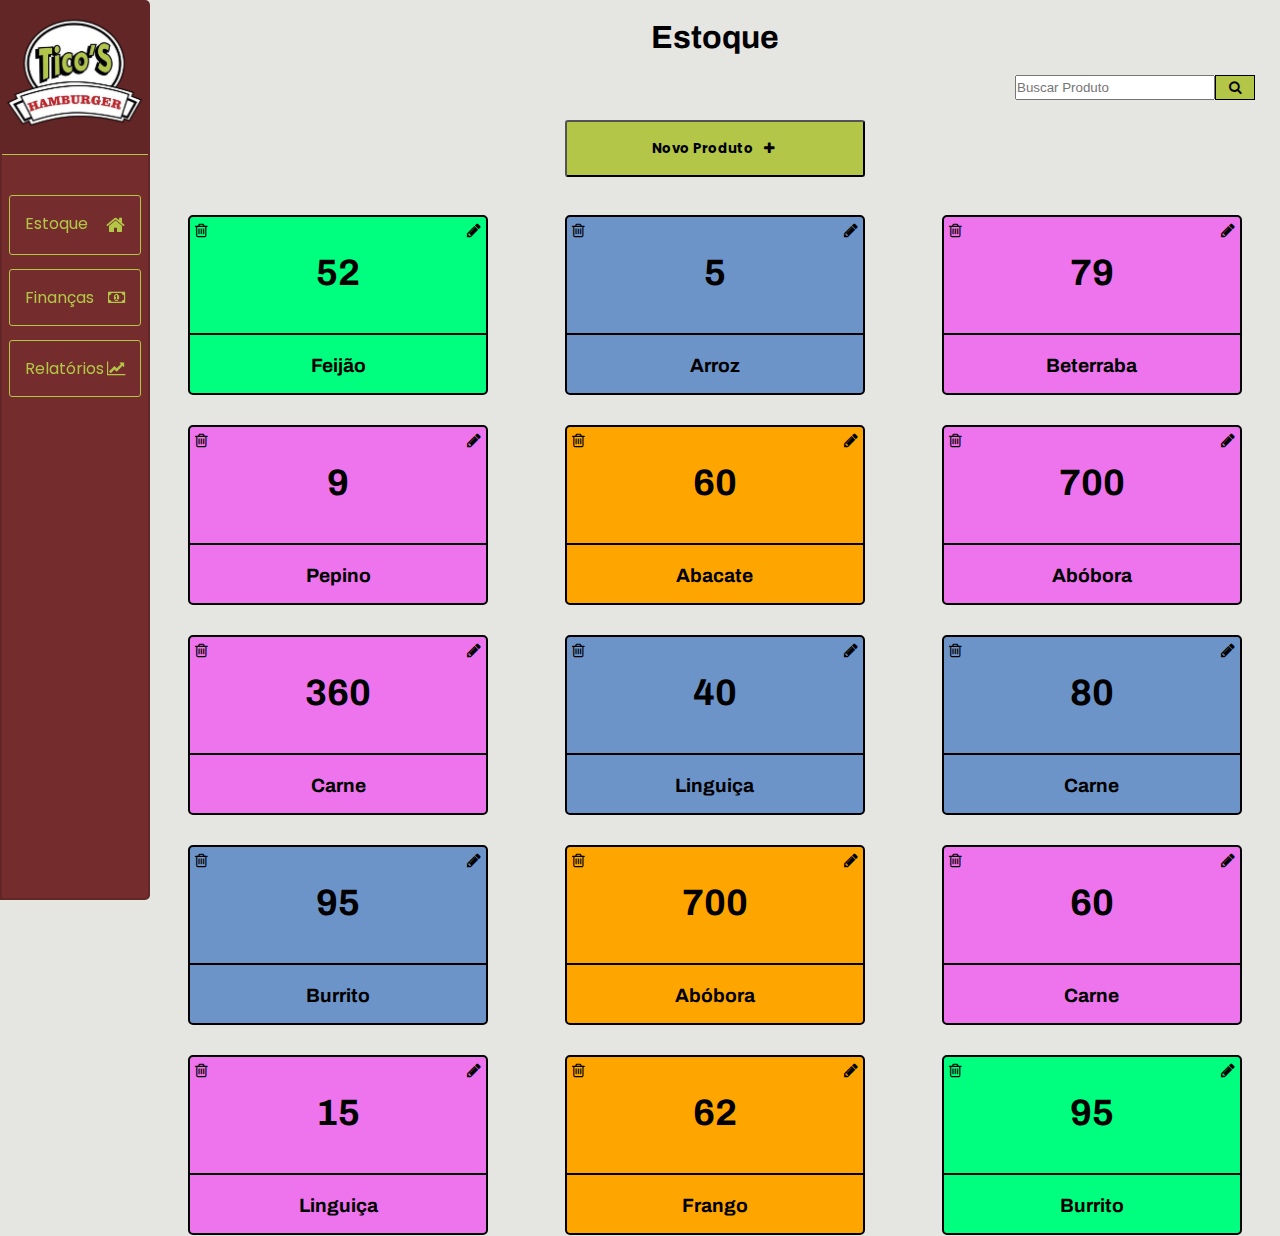
<file: index.html>
<!DOCTYPE html>
<html lang="pt-br">
<head>
    <meta charset="UTF-8">
    <meta name="viewport" content="width=device-width, initial-scale=1.0">
    <link rel="icon" href="_imagens/ticos.png">
    <link href="https://fonts.googleapis.com/css2?family=Archivo&family=Poppins:wght@300&display=swap" rel="stylesheet">
    <link href="https://stackpath.bootstrapcdn.com/font-awesome/4.7.0/css/font-awesome.min.css" rel="stylesheet"
    integrity="sha384-wvfXpqpZZVQGK6TAh5PVlGOfQNHSoD2xbE+QkPxCAFlNEevoEH3Sl0sibVcOQVnN" crossorigin="anonymous">
    <link rel="stylesheet" href="_css/index.css">
    <title>Home</title>
</head>
<body>
    <div>
        <header>
            <img src="_imagens/ticos.png" alt="Logo">
                <ul>
                    <a href="index.html"><li><i class="fa fa-home"></i></li></a>
                    <a><li><i class="fa fa-money"></i></li></a>
                    <a href="reports.html"><li><i class="fa fa-line-chart"></i></li></a>
                </ul>
        </header>
        <main>
            <h1 class="dashboard">Estoque</h1>
            <label><input type="search" placeholder="Buscar Produto"><button><i class="fa fa-search"></i></button></label>
            <span class="button">
                <a href="formProducts.html" target="_self">
                    <button><i class="fa fa-plus"></i></button>
                </a>
            </span>
            <div class="items">
                <div class="item">
                    <i class="fa fa-trash-o"><i class="fa fa-pencil" ></i></i>
                    <h1 class="qtd">52</h1>
                    <span><h3>Feijão</i></h3></span>
                </div>

                <div class="item">
                    <i class="fa fa-trash-o"><i class="fa fa-pencil"></i></i>
                    <h1 class="qtd">5</h1>
                    <span><h3>Arroz</h3></span>
                </div>

                <div class="item">
                    <i class="fa fa-trash-o"><i class="fa fa-pencil" ></i></i>
                    <h1 class="qtd">79</h1>
                    <span><h3>Beterraba</h3></span>
                </div>

                <div class="item">
                    <i class="fa fa-trash-o"><i class="fa fa-pencil" ></i></i>
                    <h1 class="qtd">9</h1>
                    <span><h3>Pepino</h3></span>
                </div>

                <div class="item">
                    <i class="fa fa-trash-o"><i class="fa fa-pencil" ></i></i>
                    <h1 class="qtd">60</h1>
                    <span><h3>Abacate</h3></span>
                </div>

                <div class="item">
                    <i class="fa fa-trash-o"><i class="fa fa-pencil" ></i></i>
                    <h1 class="qtd">700</h1>
                    <span><h3>Abóbora</h3></span>
                </div>

                <div class="item">
                    <i class="fa fa-trash-o"><i class="fa fa-pencil" ></i></i>
                    <h1 class="qtd">360</h1>
                    <span><h3>Carne</h3></span>
                </div>
                
                <div class="item">
                    <i class="fa fa-trash-o"><i class="fa fa-pencil" ></i></i>
                    <h1 class="qtd">40</h1>
                    <span><h3>Linguiça</h3></span>
                </div>

                <div class="item">
                    <i class="fa fa-trash-o"><i class="fa fa-pencil" ></i></i>
                    <h1 class="qtd">80</h1>
                    <span><h3>Carne</i></h3></span>
                </div>

                <div class="item">
                    <i class="fa fa-trash-o"><i class="fa fa-pencil" ></i></i>
                    <h1  class="qtd">95</h1>
                    <span><h3>Burrito</h3></span>
                </div>

                <div class="item">
                    <i class="fa fa-trash-o"><i class="fa fa-pencil" ></i></i>
                    <h1 class="qtd">700</h1>
                    <span><h3>Abóbora</h3></span>
                </div>

                <div class="item">
                    <i class="fa fa-trash-o"><i class="fa fa-pencil" ></i></i>
                    <h1 class="qtd">60</h1>
                    <span><h3>Carne</h3></span>
                </div>
                
                <div class="item">
                    <i class="fa fa-trash-o"><i class="fa fa-pencil" ></i></i>
                    <h1 class="qtd">15</h1>
                    <span><h3>Linguiça</h3></span>
                </div>

                <div class="item">
                    <i class="fa fa-trash-o"><i class="fa fa-pencil" ></i></i>
                    <h1 class="qtd">62</h1>
                    <span><h3>Frango</h3></span>
                </div>

                <div class="item">
                    <i class="fa fa-trash-o"><i class="fa fa-pencil"></i></i>
                    <h1 class="qtd">95</h1>
                    <span><h3>Burrito</i></h3></span>
                </div>
            </div>
        </main>
    </div>
    <script src="script/functions.js">
    </script>
</body>
</html>
</file>
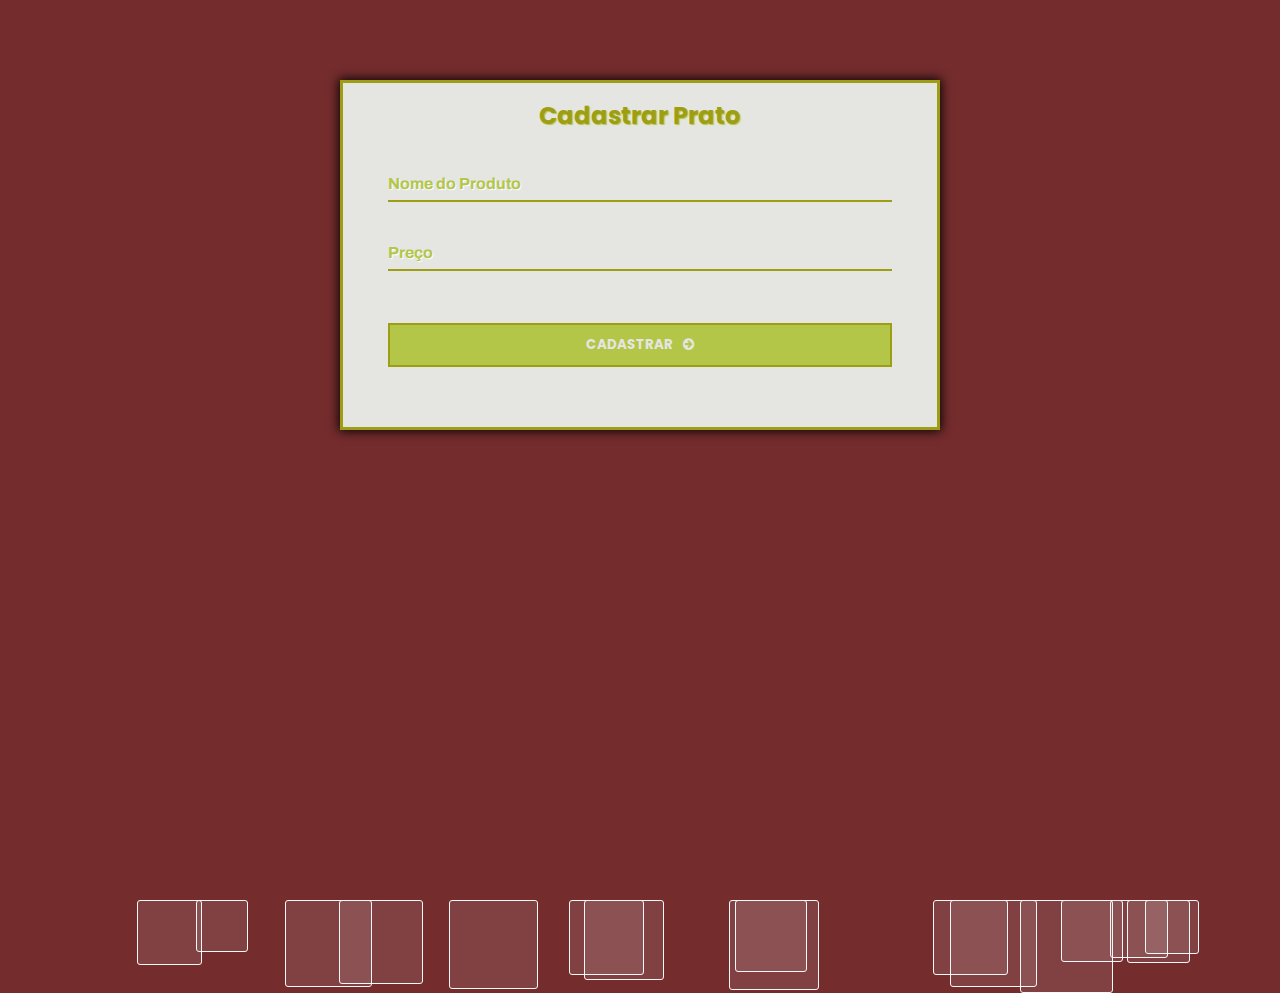
<file: formPlates.html>
<!DOCTYPE html>
<html lang="pt-br">
<head>
    <meta charset="UTF-8">
    <meta name="viewport" content="width=device-width, initial-scale=1.0">
    <link rel="icon" href="_imagens/ticos.png">
    <link href="https://fonts.googleapis.com/css2?family=Archivo&family=Poppins:wght@300&display=swap" rel="stylesheet">
    <link href="https://stackpath.bootstrapcdn.com/font-awesome/4.7.0/css/font-awesome.min.css" rel="stylesheet"
    integrity="sha384-wvfXpqpZZVQGK6TAh5PVlGOfQNHSoD2xbE+QkPxCAFlNEevoEH3Sl0sibVcOQVnN" crossorigin="anonymous">
    <link rel="stylesheet" href="_css/cadastroPratos.css">
    <title>Cadastrar Produto</title>
</head>
<body>
    <section>
        <form method="POST">
                <h2>Cadastrar Prato</h2>
            <div>
                <input type="text" required></input>
                <label>Nome do Produto</label>
            </div>

            <div>
                <input type="text" required/>
                <label>Preço</label>
            </div>
            <span><button type="submit">CADASTRAR <i class="fa fa-arrow-circle-right"></i></button></span>
        </form>
    </section>
    <ul class="animation"></ul>
    <script src="script/animationBackground.js"></script>
</body>
</html>
</file>
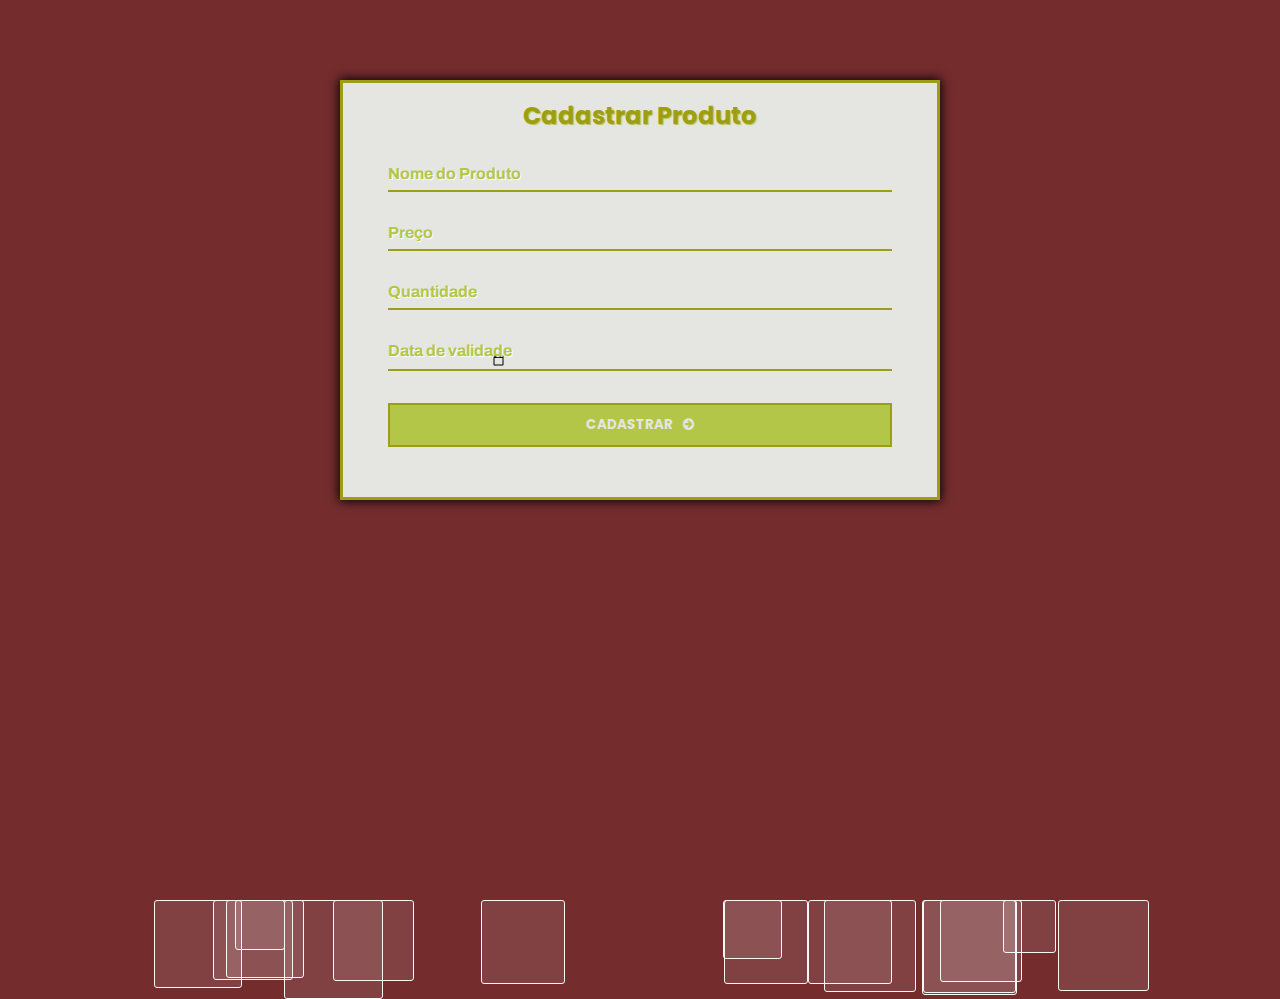
<file: formProducts.html>
<!DOCTYPE html>
<html lang="pt-br">
<head>
    <meta charset="UTF-8">
    <meta name="viewport" content="width=device-width, initial-scale=1.0">
    <link rel="icon" href="_imagens/ticos.png">
    <link href="https://fonts.googleapis.com/css2?family=Archivo&family=Poppins:wght@300&display=swap" rel="stylesheet">
    <link href="https://stackpath.bootstrapcdn.com/font-awesome/4.7.0/css/font-awesome.min.css" rel="stylesheet"
    integrity="sha384-wvfXpqpZZVQGK6TAh5PVlGOfQNHSoD2xbE+QkPxCAFlNEevoEH3Sl0sibVcOQVnN" crossorigin="anonymous">
    <link rel="stylesheet" href="_css/cadastroProdutos.css">
    <title>Cadastrar Produto</title>
</head>
<body>
    <section>
        <form method="POST">
                <h2>Cadastrar Produto</h2>
            <div>
                <input type="text" required></input>
                <label>Nome do Produto</label>
            </div>
            
            <div>
                <input type="text" required/>
                <label>Preço</label>
            </div>

            <div>
                <input type="number" required/>
                <label>Quantidade</label>
            </div>
            
            <div>
                <input type="date" required>
                <label>Data de validade</label>
            </div>
            <span><button type="submit">CADASTRAR <i class="fa fa-arrow-circle-right"></i></button></span>
        </form>
    </section>
    <ul class="animation"></ul>
    <script src="script/animationBackground.js"></script>
</body>
</html>
</file>
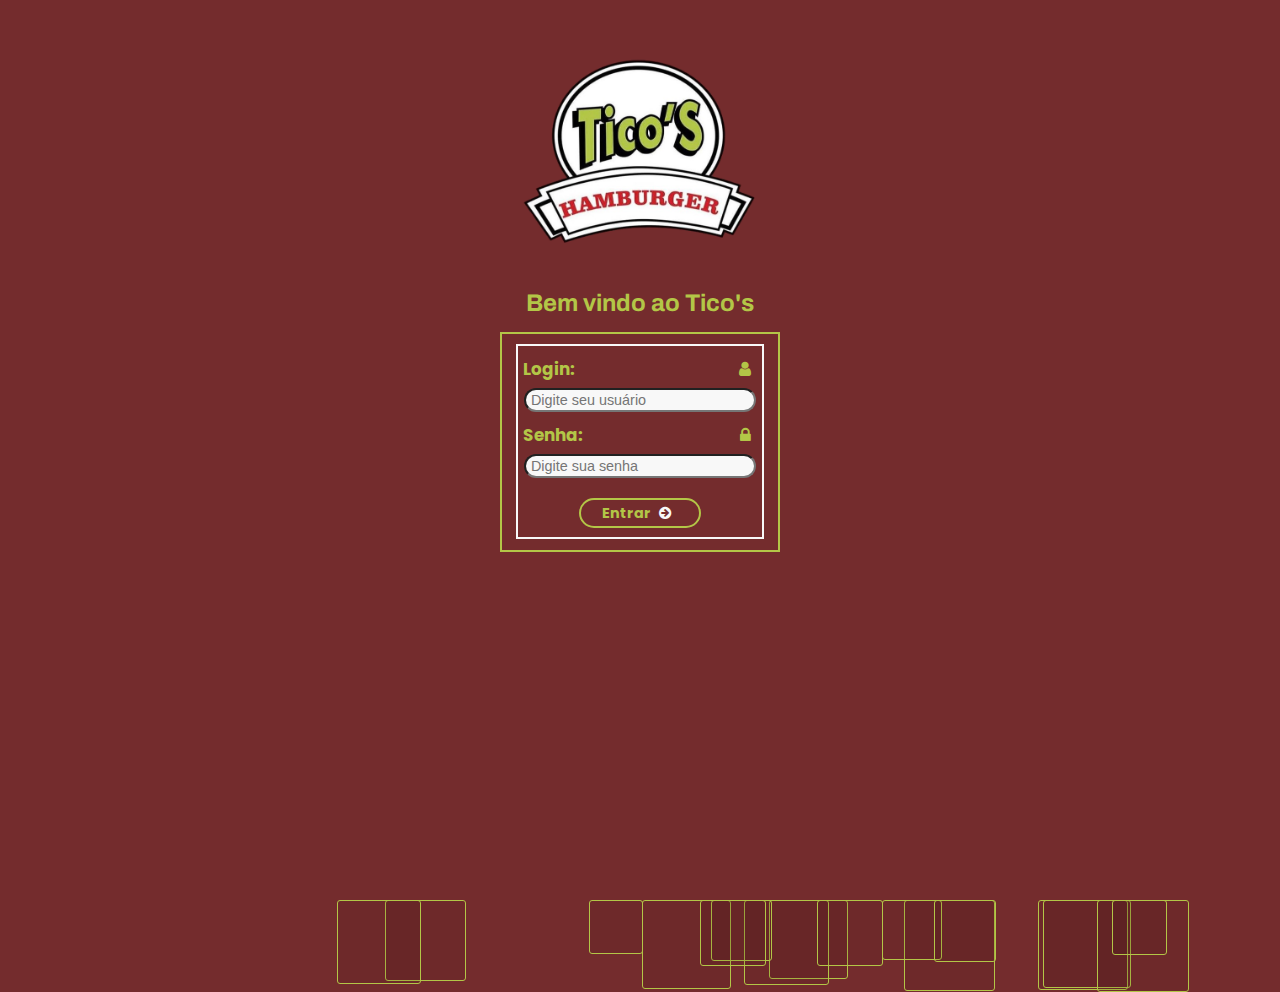
<file: login.html>
<!DOCTYPE html>
<html lang="pt-br">
<head>
    <meta charset="UTF-8">
    <meta name="viewport" content="width=device-width, initial-scale=1.0">
    <title>Login - Tico's</title>
    <link rel="icon" href="_imagens/ticos.png">
    <link rel="stylesheet" href="_css/login.css">
    <link href="https://fonts.googleapis.com/css2?family=Archivo&family=Poppins:wght@300&display=swap" rel="stylesheet">
    <link href="https://stackpath.bootstrapcdn.com/font-awesome/4.7.0/css/font-awesome.min.css" rel="stylesheet"
    integrity="sha384-wvfXpqpZZVQGK6TAh5PVlGOfQNHSoD2xbE+QkPxCAFlNEevoEH3Sl0sibVcOQVnN" crossorigin="anonymous">
</head>
<body>
    <header>
        <img class="logo" src="_imagens/ticos.png" alt="Logo">
        <h1 class="title">Bem vindo ao Tico's</h1>
    </header>
    <form method="POST" class="form">
            <fieldset class="login">
                <strong>Login:<i class="fa fa-user"></i></strong> 
                    <input type="text" placeholder="Digite seu usuário" required>
                <strong>Senha:<i class="fa fa-lock"></i></strong>
                    <input type="password" maxlength="10" placeholder="Digite sua senha" required>
                <span><button>Entrar <i class="fa fa-arrow-circle-right"></i></button></span>
            </fieldset>
    </form>
    <ul class="animation"></ul>
    <script src="script/animationBackground.js"></script>
</body>
</html>
</file>
<file: _css/index.css>
/*RESET*/

*{
    margin: 0;
    padding: 0;
    outline: none;
    box-sizing: border-box;
}

a{
    text-decoration:none;
}

/*Colors*/

:root{
    --red-logo: #742c2d;
    --red-logo-dark: #5522238a;
    --green-logo: #b3c647;
    --green-button-dark: #a3b637;
    --button-color: rgba(202, 202, 142, 0.1);
    --light-color: #e5e5e2;
}

/*Body*/

html,body{
    font-family: 'Archivo', sans-serif;
    height: 100%;
    background: var(--light-color);
    font-size: 1em;
}

div{
    display: flex;
    flex-direction: row;
    height: 100%;
}

/*HEADER*/

header{
    width: 15%;
    height: 100%;
    max-width: 150px;
    position:fixed;
    background: var(--red-logo);
    border: 2px solid var(--red-logo-dark);
    border-top-right-radius: 5px;
    border-bottom-right-radius: 5px;
}

header img{
    width: 100%;
    padding-bottom:10px;
    margin-bottom: 30px;
    background: var(--red-logo-dark);
    border-bottom: 1px solid var(--green-logo);
}

ul{
    display: flex;
    flex-direction: column;
    list-style: none;
}

ul a{
    font-family: 'Poppins', sans-serif;
    display: flex;
    justify-content: center;
    width: 91%;
    margin: 7px 4.5%;
    padding: 15px;
    border: 1px solid var(--green-logo);
    border-radius: 3px;
    color: var(--green-logo);
}

ul a:hover{
    cursor: pointer;
    background: var(--green-logo);
    color: var(--light-color);
    border-color: var(--light-color);
}

ul a li i{
    display: flex;
}

ul a li .fa-home{
    font-size: 20px;
}



/*MAIN*/

main{
    width: 100%;
    display: flex;
    flex-direction: column;
    margin-left: 15%;
}

main .dashboard{
    margin: 20px auto;
    font-size: 2rem;
}

main .button{
    display: flex;
    justify-content: space-between;
    margin-top: 20px;
}

main label{
    display: flex;
    justify-content: flex-end;
    margin: 20px 25px 0 0;
}

main label input{
    width: 40%;
    height: 25px;
    max-width: 200px;
}

main label button{
    background-color: var(--green-logo);
    width: 8%;
    max-width: 40px;
    height: 25px;
    font-family: 'Poppins';
    border: 1px solid black;
}

main span a{
    width: 50%;
    max-width: 300px;
    margin: auto;
}

main span a button{
    width: 100%;
    background-color: var(--green-logo);
    padding:10px;
    font-family: 'Poppins';
    font-weight: bold;
    border-radius: 3px;
    transition:1ms;
    margin-top: 20px;
}

main span a button:hover,main label button:hover{
    background: var(--green-button-dark);
    cursor: pointer;
}

/* DIV ITEMS */

main .items{
    margin-top: 8px;
    flex-direction: column;
}

main .items .item{
    width: 50%;
    height: 180px;
    max-width: 300px;
    margin: 30px auto 0 auto;
    display: flex;
    flex-direction: column;
    text-align: center;
    background: springgreen; 
    border: 2px solid black;
    border-radius: 5px;
}

main .items .item h1{
    padding: 0 0 20px 0;
}

main .items .item .fa-trash-o{
    display: flex;
    justify-content: space-between;
    padding: 5px;
}

main .items .item i:hover{
    cursor: pointer;
}

main .items .item span h3{
    width: 100%;
    border-top: 2px solid black;
    font-size: 1.2rem;
    padding: 10px;
    display: flex;
    justify-content: center;
}

/* Media Queries */

@media screen and (min-width: 768px){
    
    main .items{
        flex-direction: row;
        flex-wrap: wrap;
    }

    main .items .item h1{
        padding: 0 0 40px 0px;
        margin-top: 10px;
        font-size: 2.3rem;
    }

    main .items .item span h3{
        font-size:0.9 rem;
        padding:20px
    }

    main a button::before{
        content: 'Novo Produto';
        margin-left: 5px;
    }

    main label{
        margin: 0 25px 0 0;
    }

    main span a button{
        margin-top: 0;
    }

    main span button i {
        padding:10px;
    }
}

@media screen and (min-width: 1024px){
    main{
        margin-left: 150px;
    }
}

@media screen and (min-width: 1200px){
    ul a{
        justify-content: space-between;
    }

    ul a li i{
        margin-top: 4px;
    }

    ul a:nth-child(1)::before{
        content: 'Estoque'; 
    }
    ul a:nth-child(2)::before{
        content: 'Finanças';
    }
    ul a:nth-child(3)::before{
        content: 'Relatórios';
    }
}
</file>
<file: _css/cadastroPratos.css>
/*RESET*/

*{
    margin: 0;
    padding: 0;
    outline: none;
    box-sizing: border-box;
}

/*Colors*/

:root{
    --red-logo: #742c2d;
    --green-logo: #b3c647;
    --green-input: rgb(158, 158, 20);
    --green-input-dark: rgba(158, 158, 20, .8);
    --button-color: rgba(150, 150, 29, 0.1);
    --light-color: #e5e5e2;
}

html{
    font-family: 'Poppins', sans-serif;
    overflow: hidden;
}

body{
    height: 100vh;
    background: var(--red-logo);
}

/*Section*/

section{
    display: flex;
    justify-content: center;
    align-items: center;
}

/*Form*/

form{
    background: #e5e5e2;
    border: 3px solid var(--green-input);
    width: 90%;
    height: 350px;
    max-width: 600px;
    margin-top: 80px;
    display: flex;
    flex-direction: column;
    font-family: 'Archivo', sans-serif;
    box-shadow: 0 0 10px 1px black;
}

form h2{
    font-family: 'Poppins', sans-serif;
    text-align: center;
    margin: 15px 0 32px 0;
    color: rgb(158, 158, 20);
    text-shadow: 1px 1px 1px var(--green-logo);
}

div{
    width: 100%;
    display: flex;
    justify-content: center;
    position: relative;
    margin-top:20px;
}

div input{
    -moz-appearance: none;
    -webkit-appearance: none;
    appearance: none;
    width: 85%;
    border: none;
    border-bottom: 2px solid var(--green-input);
    background-color: transparent;
    outline: none;
    display: flex;
    font-weight: bold;
    margin-bottom: 32px;
}

div input ~ label{
    position: absolute;
    top: -10px;
    left: 7.5%;
    transition: .4s;
    color: var(--green-logo);
    font-weight: bold;
    text-shadow: 1px 1px 1px #fff;
}

div input:focus ~ label,input:valid ~ label{
    transform: translateY(-14px);
    font-size: 0.8;
    letter-spacing: 0.1em;
}

span{
    margin-top: 20px;
    display: flex;
    justify-content: center;
    align-items: center;
}

button{
    display: flex;
    justify-content: center;
    background-color: var(--green-logo);
    padding:10px;
    border: 2px solid var(--green-input);
    width: 85%;
    display: flex;
    font-weight: bold;
    font-family: 'Poppins';
    color: var(--light-color);
    font-weight: bold;
}

button i {
    margin: 3px 0px 0 10px;
    color: var(--light-color);
}

button:hover{
    cursor: pointer;
    background: var(--green-input-dark);
}


/*Animation*/

@keyframes up{
    from{
        opacity: 0;
    }50%{
        opacity: 1;
    }to{
        opacity: 0;
        transform: translateY(-800px) rotate(960deg);
    }
}

/*Media queries*/

@media (min-width: 1024px){
    /*ANIMATION LI*/
    .animation li{
        width: 20px;
        height: 20px;
        background-color: rgba(245, 245, 245, 0.1);
        display: block;
        position: absolute;
        bottom: -40px;
        animation: up infinite;
        animation-direction: alternate;
        border: 1px solid #f8f8f8;
        border-radius: 3px;
    }
}

@media (min-height: 1000px){
    @keyframes up{
        from{
            opacity: 0;
        }50%{
            opacity: 1;
        }to{
            opacity: 0;
            transform: translateY(-1100px) rotate(960deg);
        }
    }
    
}
</file>
<file: _css/cadastroProdutos.css>
/*RESET*/

*{
    margin: 0;
    padding: 0;
    outline: none;
    box-sizing: border-box;
}

/*Colors*/

:root{
    --red-logo: #742c2d;
    --green-logo: #b3c647;
    --green-input: rgb(158, 158, 20);
    --green-input-dark: rgba(158, 158, 20, .8);
    --button-color: rgba(150, 150, 29, 0.1);
    --light-color: #e5e5e2;
}

html{
    font-family: 'Poppins', sans-serif;
    overflow: hidden;
}

body{
    height: 100vh;
    background: var(--red-logo);
}

/*Section*/

section{
    display: flex;
    justify-content: center;
    align-items: center;
}

/*Form*/

form{
    background: #e5e5e2;
    border: 3px solid var(--green-input);
    width: 90%;
    height: 420px;
    max-width: 600px;
    margin-top: 80px;
    display: flex;
    flex-direction: column;
    font-family: 'Archivo', sans-serif;
    box-shadow: 0 0 10px 1px black;
}

form h2{
    font-family: 'Poppins', sans-serif;
    text-align: center;
    margin: 15px 0 32px 0;
    color: rgb(158, 158, 20);
    text-shadow: 1px 1px 1px var(--green-logo);
}

div{
    width: 100%;
    display: flex;
    justify-content: center;
    position: relative;
    margin-top:10px;
}

div input{
    -moz-appearance: none;
    -webkit-appearance: none;
    appearance: none;
    width: 85%;
    border: none;
    border-bottom: 2px solid var(--green-input);
    background-color: transparent;
    outline: none;
    display: flex;
    font-weight: bold;
    margin-bottom: 32px;
}

div input ~ label{
    position: absolute;
    top: -10px;
    left: 7.5%;
    transition: .4s;
    color: var(--green-logo);
    font-weight: bold;
    text-shadow: 1px 1px 1px #fff;
}

div input:focus ~ label,input:valid ~ label{
    transform: translateY(-14px);
    font-size: 0.8;
    letter-spacing: 0.1em;
}

input:invalid{
    color: transparent;
}

span{
    display: flex;
    justify-content: center;
    align-items: center;
}

button{
    justify-content: center;
    background-color: var(--green-logo);
    padding:10px;
    border: 2px solid var(--green-input);
    width: 85%;
    display: flex;
    font-weight: bold;
    font-family: 'Poppins';
    color: var(--light-color);
    font-weight: bold;
}

button i {
    margin: 3px 0px 0 10px;
    color: var(--light-color);
}

button:hover{
    cursor: pointer;
    background: var(--green-input-dark);
}


/*Animation*/

@keyframes up{
    from{
        opacity: 0;
    }50%{
        opacity: 1;
    }to{
        opacity: 0;
        transform: translateY(-800px) rotate(960deg);
    }
}

/*Media queries*/

@media (min-width: 1024px){
    /*ANIMATION LI*/
    .animation li{
        width: 20px;
        height: 20px;
        background-color: rgba(245, 245, 245, 0.1);
        display: block;
        position: absolute;
        bottom: -40px;
        animation: up infinite;
        animation-direction: alternate;
        border: 1px solid #f8f8f8;
        border-radius: 3px;
    }
}

@media (min-height: 1000px){
    @keyframes up{
        from{
            opacity: 0;
        }50%{
            opacity: 1;
        }to{
            opacity: 0;
            transform: translateY(-1100px) rotate(960deg);
        }
    }
    
}
</file>
<file: _css/login.css>
/*RESET*/

*{
    margin: 0;
    padding: 0;
    outline: none;
    box-sizing: border-box;
}

/*Colors*/

:root{
    --red-logo: #742c2d;
    --green-logo: #b3c647;
    --button-color: rgba(202, 202, 142, 0.1);
    --light-color: #f8f8f8;
}

/*Body*/

html,body{
    font-family: 'Archivo', sans-serif;
    height: 100vh;
    background: var(--red-logo);
    overflow: hidden;
}

/*HEADER*/

header{
    display: flex;
    flex-direction: column;
    justify-content: center;
    align-items: center;
}

header .title{
    font-size: 1.5rem;
    margin-top: 1rem;
    font-size: 1.5rem;
    color: var(--green-logo);
}

header img{
    margin-top: 30px;
    width: 250px;
}

/*FORM*/

.form{
    display: flex;
    margin: 1rem auto;
    justify-content: center;
    align-items: center;
    border: 2px solid var(--green-logo);
    width: 100%;
    max-width: 280px;
    height: 220px;
}

.form .login{
    font-family: "Poppins", sans-serif;
    max-width: 90%;
    width: 90%;
    height: 90%;
    border: 2px solid #f8f8f8;
}

.form .login strong{
    color: var(--green-logo);
    display: flex;
    justify-content: space-between;
    margin: 10px 5px 0 5px;
    font-size: 1.05rem;
}

.form .login i{
    padding: 5px;
    margin-right: 1px;
    color: var(--green-logo)
}

.form .login input{
    display: flex;
    flex-direction: column;
    width: 95%;
    height: 24px;
    border-radius: 1rem;
    text-indent: 5px;
    margin: 5px auto 0 auto;
    font-size: 0.9rem;
    background-color: var(--light-color);
}

.form .login input:focus{
    border: 2px solid var(--green-logo);
}

.form .login span{
    display: flex;
    justify-content: center;
    align-items: center;
}
.form .login button{
    margin-top: 20px;
    width: 50%;
    height: 30px;
    border-radius: 1rem;
    font-family: "Poppins", sans-serif;
    font-size: 0.9rem;
    font-weight: bold;
    color: var(--green-logo);
    background: var(--red-logo);
    border: 2px solid var(--green-logo);
    cursor: pointer;
}

.form .login button:hover{
    background: var(--button-color);
    transition: 500ms;
}

.form .login button i {
    color: var(--light-color);
}

/*ANIMATIONS*/

@keyframes moveX{
    from{
        transform: translateX(-102%);
    }to{
        transform: translateY(0);
    }
}

@keyframes moveY{
    from{
        transform: translateY(-100%);
    }to{
        transform: translateY(0);
    }
}

@keyframes opacity{
    from{
        opacity: 0;
    }to{
        opacity: 1;
    }
}

@keyframes up{
    from{
        opacity:0
    }50%{
        opacity:1
    }to{
        opacity: 0;
        transform: translateY(-800px) rotate(960deg);
    }
}

/*ANIMATIONS FORM*/

.form{
    animation-name: moveX, opacity;
    animation-duration: 1.5s;
    animation-delay: 200ms;
    animation-fill-mode: backwards;
}

header img{
    animation-name: moveY; 
    animation-duration: 1s;
    animation-delay: 2s;
    animation-fill-mode: backwards;
}

.form .login input{
    animation-name: opacity;
    animation-duration: 1s;
    animation-delay: 1s;
    animation-fill-mode: backwards;
}

header h1{
    animation-name: opacity;
    animation-duration: 1.5s;
    animation-delay: 2.5s;
    animation-fill-mode: backwards;
}

/*MEDIA QUERIES*/

@media (min-width: 1024px){
    /*ANIMATION LI*/
    .animation li{
        width: 20px;
        height: 20px;
        background-color: rgba(63, 19, 19, 0.1);
        display: block;
        position: absolute;
        bottom: -40px;
        animation: up infinite;
        animation-direction: alternate;
        border: 1px var(--green-logo) solid;
        border-radius: 3px;
    }
}

@media (min-height: 1000px){
    @keyframes up{
        from{
            opacity: 0;
        }50%{
            opacity: 1;
        }to{
            opacity: 0;
            transform: translateY(-1100px) rotate(960deg);
        }
    }
}
</file>
